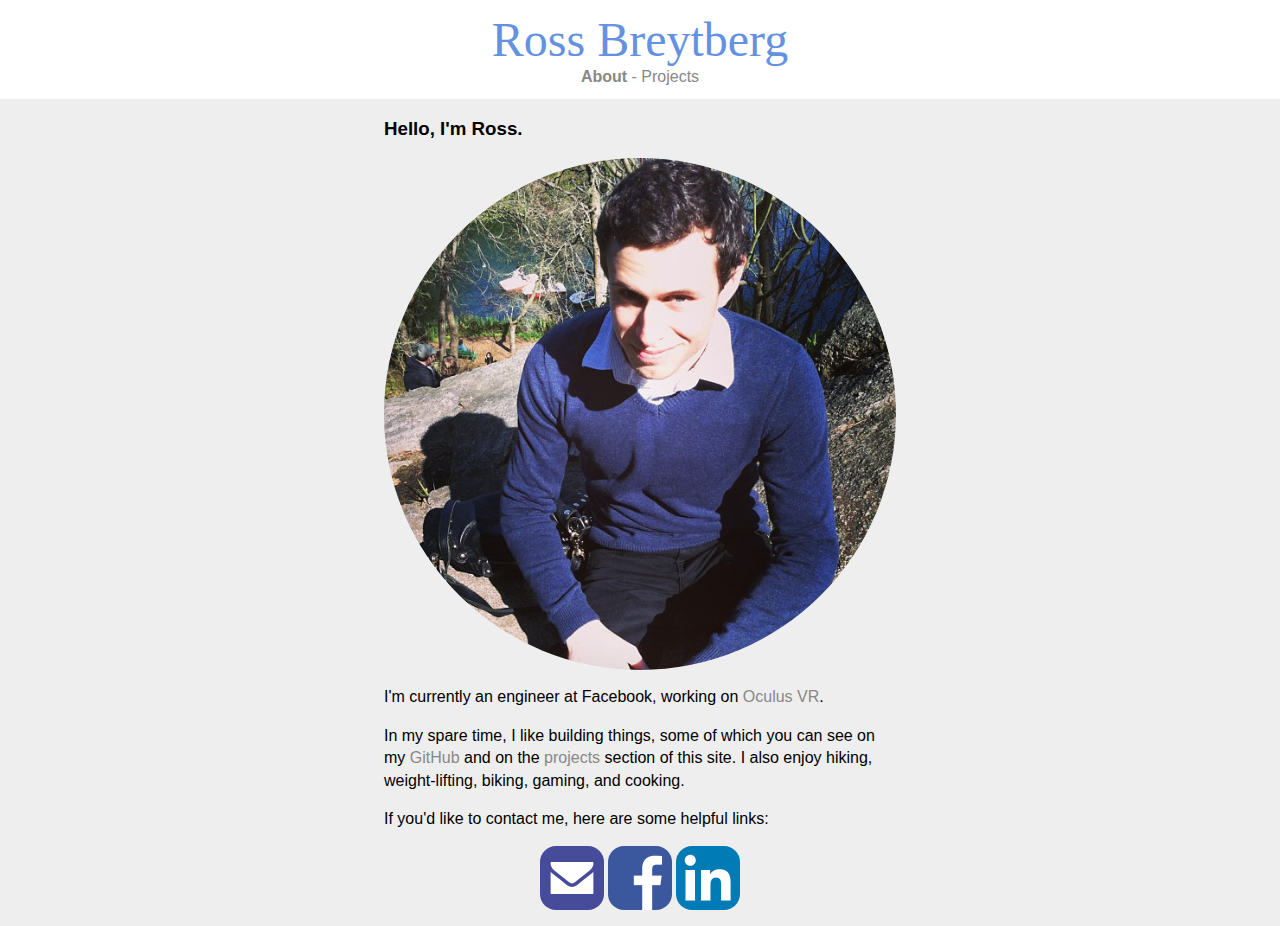
<file: index.html>
<html>
  <head>
    <title>Ross Breytberg</title>
    <script src="index.js" type="text/javascript"></script>
    <link href="css/index.css" rel="stylesheet" type="text/css" />
  </head>
  <body>
    <div id="header-container" class="centered-container">
      <div id="header-content" class="centered-content">
        <span id="title">
          Ross Breytberg
        </span>
        <nav id="nav">
          <a id="nav-about" href="#about">About</a> -
          <a id="nav-projects" href="#projects">Projects</a>
        </nav>
      </div>
    </div>
    <div class="centered-container">
      <div class="centered-content">
        <div id="body">
        </div>
      </div>
    </div>
  </body>
</html>
</file>
<file: css/index.css>
body {
  background: #eee;
  font-family: HelveticaNeue, Helvetica, Verdana;
  margin: 0;
}

a {
  color: #888;
  text-decoration: none;
}

a:hover {
  color: #6592e0;
}

h1, h2, h3, h4, h5, h6, p, span {
  text-align: left;
}

p {
  font-size: 16px;
  line-height: 1.4em;
}

.selected {
  font-weight: bold;
}

.centered-container {
  text-align: center;
}

.centered-content {
  display: inline-block;
}

#body {
  padding-bottom: 12px;
}

#header-container {
  background: #fff;
}

#header-content {
  padding: 12px;
}

#header-content a:hover {
  color: #777;
}

#nav {
  color: #888;
  line-height: 20px;
}

#title {
  color: #6592e0;
  display: inline-block;
  font-family: HelveticaNeue-Light;
  font-size: 48px;
  font-weight: lighter;
}
</file>
